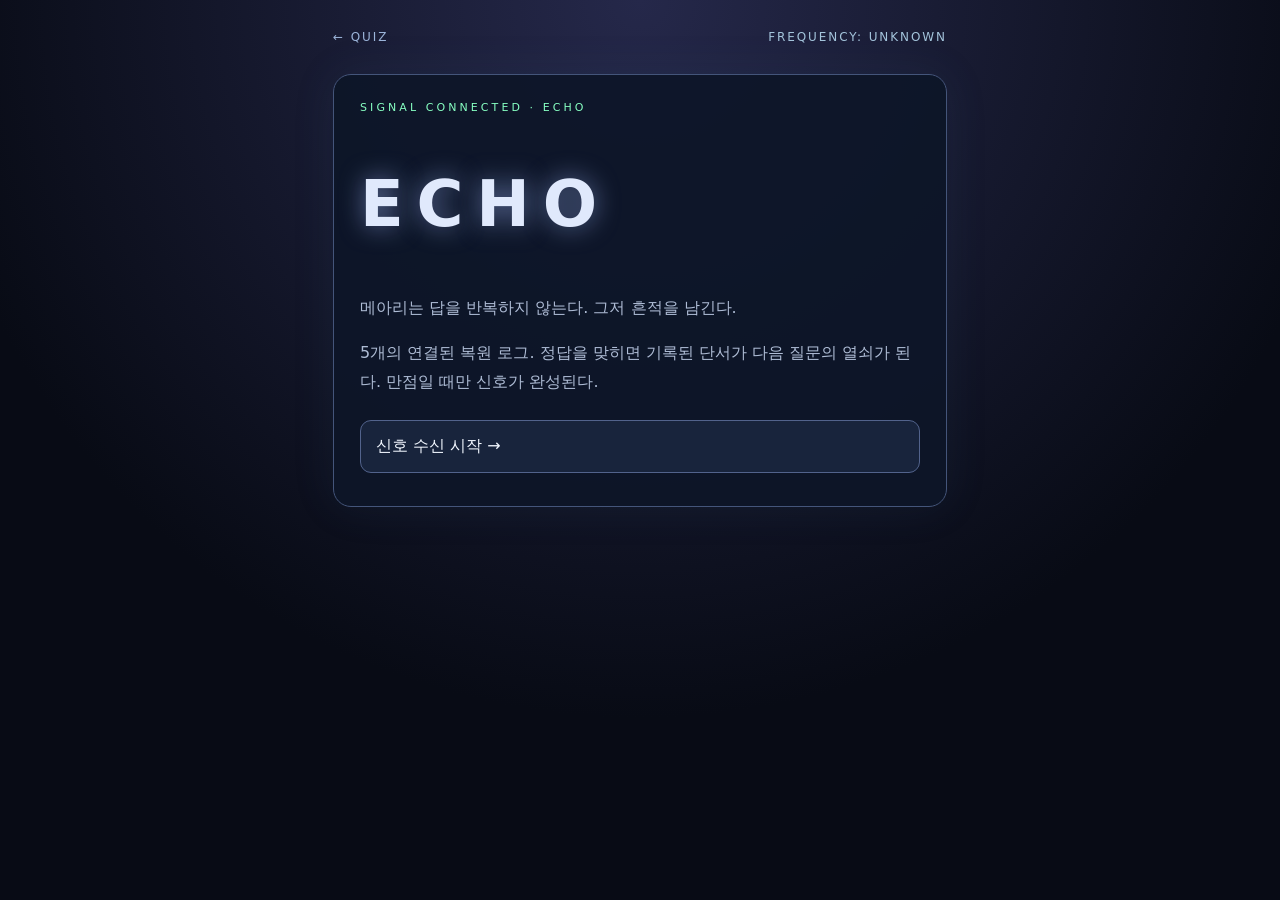
<file: echo.html>
<!doctype html><html lang="ko"><head><meta charset="utf-8"><meta name="viewport" content="width=device-width,initial-scale=1"><title>ECHO // Quiz</title><link rel="icon" href="https://semicolonxss.github.io/Formwheel/assets/formwheel-favicon.svg"><style>
:root{color-scheme:dark;font-family:system-ui,-apple-system,sans-serif}*{box-sizing:border-box}body{margin:0;background:radial-gradient(circle at center top,#25284a,#080b15 65%);color:#e0e9fc;min-height:100vh}main{max-width:650px;margin:auto;padding:30px 18px}header{display:flex;justify-content:space-between;align-items:center;color:#a4c5dc;font-size:12px;letter-spacing:.16em}header a{color:#9cb5da;text-decoration:none}.card{border:1px solid #44557a;border-radius:18px;background:#0e1628ec;padding:26px;margin-top:30px;box-shadow:0 0 45px #3a6e9e19}.signal{color:#87ffc2;letter-spacing:.28em;font-size:11px}h1{letter-spacing:.2em;font-size:clamp(36px,9vw,64px);text-shadow:0 0 25px #a5bdff88}h2{line-height:1.6;font-size:20px}p{line-height:1.8;color:#aebcd5}button{width:100%;margin:7px 0;padding:15px;text-align:left;border:1px solid #52638c;border-radius:11px;background:#18243c;color:#f2f7ff;font:inherit;cursor:pointer}button:hover{background:#25395a}button:focus-visible{outline:3px solid #a4d5ff}.muted{color:#88a0bf;font-size:12px}.glitch{animation:fade .55s both}@keyframes fade{from{opacity:.25;filter:blur(4px)}to{opacity:1;filter:none}}.progress{height:6px;background:#29384d;border-radius:4px;margin-top:19px}.progress div{height:100%;background:#81cbd8;border-radius:4px;transition:width .25s}.hidden{display:none}#status{min-height:22px}a{color:#a0e3db}@media(prefers-reduced-motion:reduce){*{animation:none!important;transition:none!important}}</style></head><body><main><header><a href="./">← QUIZ</a><span>FREQUENCY: UNKNOWN</span></header><section class="card glitch"><div class="signal">SIGNAL CONNECTED · ECHO</div><h1>ECHO</h1><p>메아리는 답을 반복하지 않는다. 그저 흔적을 남긴다.</p><div id="intro"><p>5개의 연결된 복원 로그. 정답을 맞히면 기록된 단서가 다음 질문의 열쇠가 된다. 만점일 때만 신호가 완성된다.</p><button id="start">신호 수신 시작 →</button></div><div id="game" class="hidden"><div class="muted" id="counter"></div><p class="muted" id="log" aria-live="polite"></p><div class="progress"><div id="bar"></div></div><h2 id="question"></h2><div id="answers"></div><p class="muted" id="status" role="status" aria-live="polite"></p></div><div id="end" class="hidden"><h2 id="result"></h2><p id="summary"></p><button id="retry">다시 연결하기</button><p><a id="secret" class="hidden" href="https://semicolonxss.github.io/Formwheel/secret/">Secret 도감 확인 →</a></p></div></section></main><script>
const Q=[
["[ECHO_01] 깨진 송신 로그에 RPUB가 남았다. ROT13으로 복원한 원래 호출명은?",["RCHO","ECHO","ECPQ","CUBR"],1,"CALLSIGN = ECHO"],
["[ECHO_02] 호출명의 첫 두 문자 E, C를 ASCII 16진수로 기록하라는 명령. 올바른 기록은?",["44 42","45 43","46 44","54 34"],1,"BYTES = 45 43"],
["[ECHO_03] 복원한 바이트 45 43을 ASCII 문자로 바꾼 뒤 순서를 뒤집으면 무엇이 남을까?",["EC","DE","CD","CE"],3,"MIRROR = CE"],
["[ECHO_04] 거울에서 얻은 두 문자 CE를 알파벳에서 각각 두 칸 앞으로 이동시키면?",["EG","DF","CG","GE"],0,"OFFSET = EG"],
["[ECHO_05] 마지막 검증. 지금까지의 CALLSIGN, MIRROR, OFFSET을 이 순서대로 하이픈(-)으로 연결하면?",["ECHO-EG-CE","RPUB-CE-EG","ECHO-CE-EG","ECHO-EC-EG"],2,"TRANSMISSION VERIFIED"]
];
let pos=0,score=0,locked=false,recovered=[];const $=s=>document.querySelector(s);
function normalize(s){return String(s).trim().toUpperCase().replace(/\s+/g,"");}
function question(){
 locked=false;
 $("#counter").textContent="SIGNAL "+String(pos+1).padStart(2,"0")+" / 05";
 $("#bar").style.width=(pos/Q.length*100)+"%";
 $("#question").textContent=Q[pos][0];
 $("#log").textContent=recovered.length?"RECOVERED LOG // "+recovered.join(" | "):"RECOVERED LOG // NO SIGNAL";
 const box=$("#answers");box.replaceChildren();
 const form=document.createElement("form");form.id="echo-answer-form";
 const label=document.createElement("label");label.setAttribute("for","echo-answer");label.textContent="복원한 답안 입력";
 const input=document.createElement("input");input.id="echo-answer";input.type="text";input.autocomplete="off";input.spellcheck=false;input.required=true;input.maxLength=64;input.placeholder="정답을 직접 입력하세요";
 input.style.cssText="display:block;width:100%;padding:15px;margin:10px 0;background:#0b1427;color:#fff;border:1px solid #60729e;border-radius:10px;font:inherit";
 const button=document.createElement("button");button.type="submit";button.textContent="신호 전송 →";
 form.append(label,input,button);form.onsubmit=e=>{e.preventDefault();choose(input.value)};
 box.append(form);$("#status").textContent="";
}
function choose(value){
 if(locked)return;
 const correct=Q[pos][1][Q[pos][2]];
 const good=normalize(value)===normalize(correct);
 locked=true;
 if(good){score++;recovered.push(Q[pos][3]);}
 $("#status").textContent=good?"SIGNAL ACCEPTED":"SIGNAL LOST";
 const submit=$("#echo-answer-form button");if(submit)submit.disabled=true;
 const input=$("#echo-answer");if(input)input.disabled=true;
 setTimeout(()=>{pos++;if(pos<Q.length)question();else finish()},750);
}
function finish(){$("#game").classList.add("hidden");$("#end").classList.remove("hidden");$("#bar").style.width="100%";const won=score===Q.length;$("#result").textContent=won?"ECHO // PERFECT":"TRANSMISSION INCOMPLETE";$("#summary").textContent=score+" / "+Q.length+" · "+(won?"모든 신호를 복원했어. Secret의 비밀을 발견했어.":"흩어진 신호를 다시 연결해 봐.");$("#secret").classList.toggle("hidden",!won);if(won){try{const key="formwheel.secret.v1",v=JSON.parse(localStorage.getItem(key)||"{}");v[6]={date:new Date().toLocaleDateString("ko-KR"),source:"quiz-echo"};localStorage.setItem(key,JSON.stringify(v))}catch{$("#summary").textContent+=" 단, 브라우저 저장이 차단돼 기록을 저장하지 못했어."}}}
function start(){pos=0;score=0;recovered=[];$("#intro").classList.add("hidden");$("#end").classList.add("hidden");$("#game").classList.remove("hidden");question()}
$("#start").onclick=start;$("#retry").onclick=start;
</script></body></html>
</file>
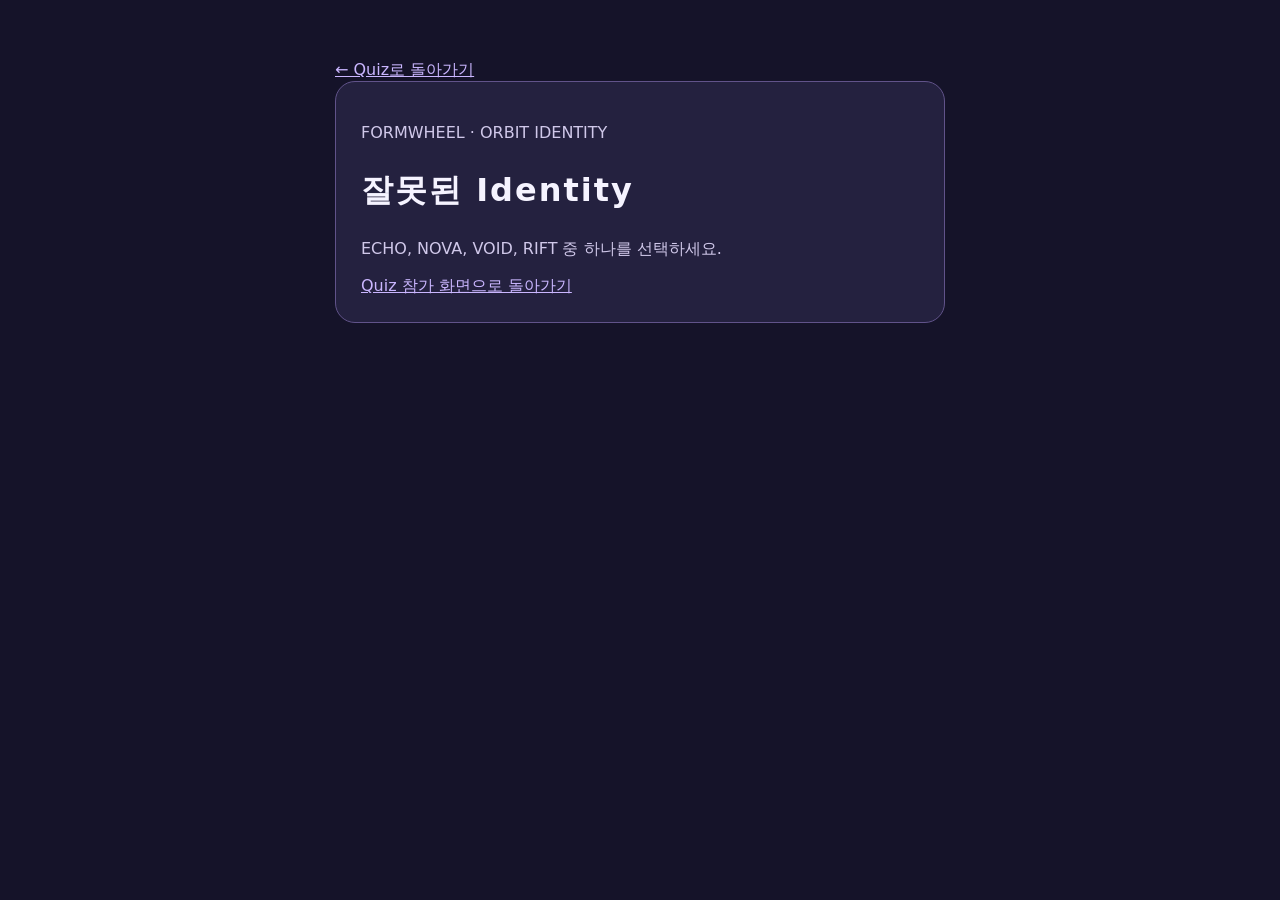
<file: orbit-quiz.html>
<!doctype html><html lang="ko"><head><meta charset="utf-8"><meta name="viewport" content="width=device-width,initial-scale=1"><title>Orbit Identity Quiz · Formwheel</title><link rel="icon" href="https://semicolonxss.github.io/Formwheel/assets/formwheel-favicon.svg"><style>:root{font:16px system-ui;color:#f5f3ff;background:#151329}*{box-sizing:border-box}body{margin:0}main{max-width:650px;margin:40px auto;padding:20px}.card{background:#24213f;border:1px solid #61538a;border-radius:20px;padding:25px}h1{font-size:32px;letter-spacing:2px}a{color:#cab6ff}button{border:0;border-radius:12px;padding:13px 16px;font:inherit;font-weight:700;cursor:pointer;background:#7963da;color:white}button:focus-visible{outline:3px solid #53d4f4}.choices{display:grid;gap:10px}.choices button{text-align:left;background:#39325b}.choices button:hover{background:#5c4b94}.muted{color:#d0c8ea}.notice{margin:16px 0;padding:12px;background:#342a50;border-radius:10px}</style></head><body><main><a href="./index.html">← Quiz로 돌아가기</a><article class="card"><p class="muted">FORMWHEEL · ORBIT IDENTITY</p><h1 id="title"></h1><p id="desc" class="muted"></p><div id="play"></div></article></main><script>
const banks={
ECHO:{desc:'기억과 반복 · 메아리의 시험',qs:[['메아리(Echo)가 생기는 가장 큰 이유는?',['빛의 굴절','소리의 반사','자기장','열의 이동'],1],['순서 기억: 별, 달, 별, 해 다음에 세 번째로 나온 것은?',['달','해','별','구름'],2],['2, 4, 8, 16, 다음 수는?',['20','24','32','64'],2],['ECHO의 글자 수는?',['3','4','5','6'],1]]},
NOVA:{desc:'도전과 성장 · 별의 시험',qs:[['Nova는 천문학에서 무엇과 관련 있을까?',['별의 밝기 변화','해류','암석','바람'],0],['9 × 7 = ?',['56','63','72','81'],1],['빛이 1초 동안 이동하는 거리에 가장 가까운 값은?',['약 300km','약 3만km','약 30만km','약 300만km'],2],['12의 제곱은?',['124','144','132','142'],1]]},
VOID:{desc:'미지와 탐험 · 공허의 시험',qs:[['VOID의 일반적인 뜻은?',['숲','공허','빛','바다'],1],['서로 다른 숫자 1,2,3을 나열하는 경우의 수는?',['3','6','8','9'],1],['규칙: 1, 1, 2, 3, 5 다음 수는?',['6','7','8','10'],2],['진공에서 소리는 어떻게 될까?',['더 빨라진다','전달되지 않는다','더 커진다','색으로 바뀐다'],1]]},
RIFT:{desc:'변화와 발견 · 균열의 시험',qs:[['RIFT의 뜻과 가까운 것은?',['균열','메아리','별','중심'],0],['2 + 3 × 4 = ?',['20','14','24','16'],1],['정사각형을 대각선 하나로 나누면 삼각형은 몇 개?',['1','2','3','4'],1],['다음 중 다른 하나는?',['원','삼각형','사각형','오각형'],0]]}};
const id=new URLSearchParams(location.search).get('identity')?.toUpperCase();const data=banks[id];let index=0,score=0;
document.getElementById('title').textContent=data?id:'잘못된 Identity';
document.getElementById('desc').textContent=data?data.desc:'ECHO, NOVA, VOID, RIFT 중 하나를 선택하세요.';
const play=document.getElementById('play');
function render(){play.replaceChildren();if(!data){const a=document.createElement('a');a.href='./index.html';a.textContent='Quiz 참가 화면으로 돌아가기';play.append(a);return}if(index>=data.qs.length){const h=document.createElement('h2');h.textContent='완료! '+score+' / '+data.qs.length+' 정답';const p=document.createElement('p');p.className='notice';p.textContent='특별 퀴즈 체험 기록입니다. AQS XP 및 업적은 아직 지급되지 않아요.';const b=document.createElement('button');b.textContent='다시 도전';b.onclick=()=>{index=0;score=0;render()};play.append(h,p,b);return}const q=data.qs[index],h=document.createElement('h2');h.textContent='문제 '+(index+1)+' / '+data.qs.length+' · '+q[0];const box=document.createElement('div');box.className='choices';q[1].forEach((answer,i)=>{const b=document.createElement('button');b.textContent=(i+1)+'. '+answer;b.onclick=()=>{if(i===q[2])score++;index++;render()};box.append(b)});play.append(h,box)}render();</script></body></html>
</file>
